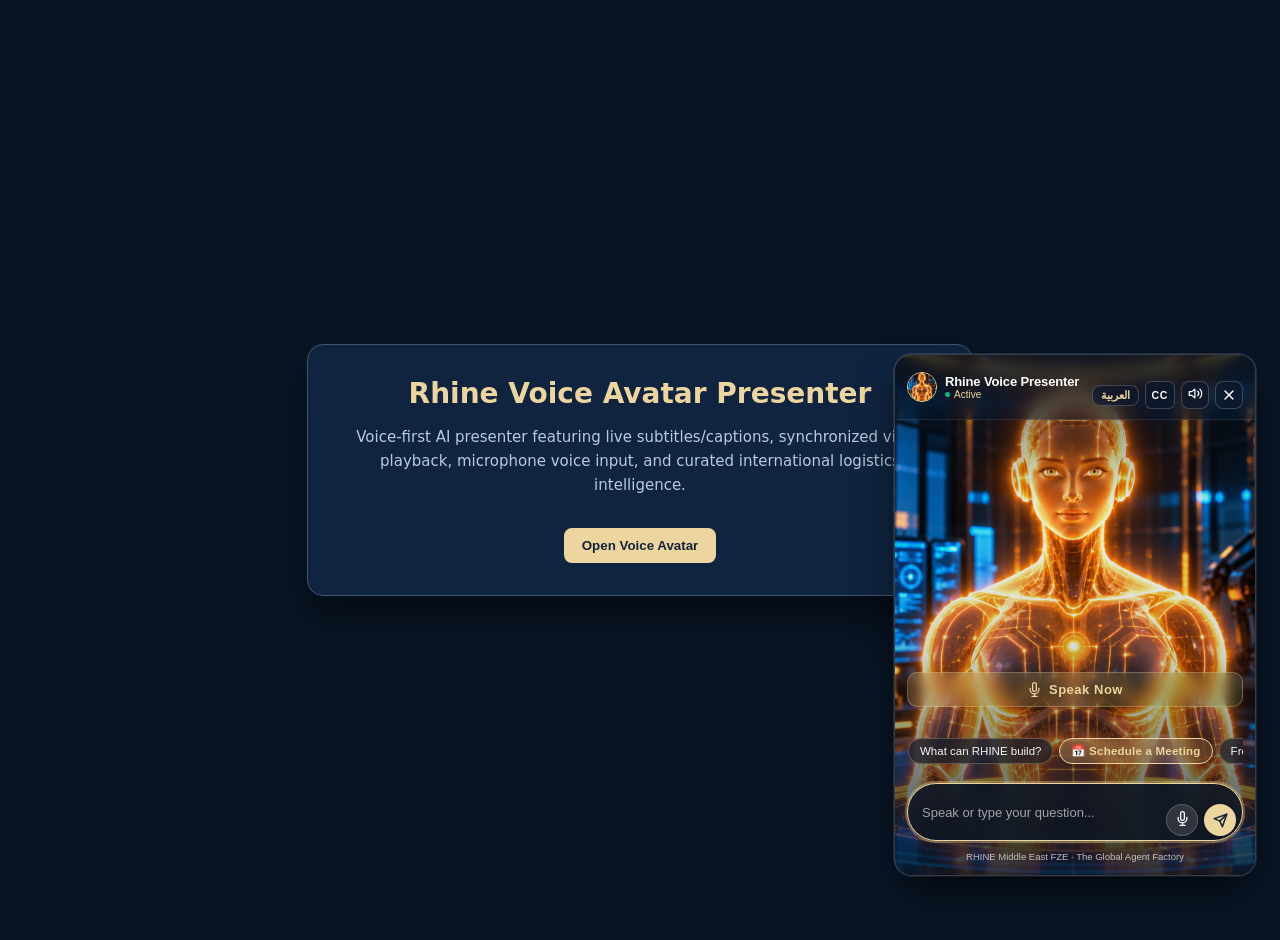
<file: AIAvatar.Widget/index.html>
<!DOCTYPE html>
<html lang="en">
<head>
  <meta charset="UTF-8">
  <meta name="viewport" content="width=device-width, initial-scale=1.0">
  <title>Rhine Voice Avatar - Standalone Demo</title>
  <link rel="stylesheet" href="avatar-widget.css">
  <style>
    body {
      margin: 0;
      background: #091525;
      color: #e9f0fa;
      font-family: system-ui, -apple-system, sans-serif;
      min-height: 100vh;
      display: flex;
      flex-direction: column;
      align-items: center;
      justify-content: center;
      padding: 20px;
      text-align: center;
    }
    .box {
      max-width: 600px;
      background: #102440;
      border: 1px solid #3c5675;
      border-radius: 16px;
      padding: 32px;
      box-shadow: 0 20px 40px rgba(0,0,0,0.5);
    }
    h1 { margin: 0 0 10px; color: #ecd59e; font-size: 28px; }
    p { color: #b8cadd; line-height: 1.6; font-size: 15px; }
    button {
      margin-top: 16px;
      background: #ecd59e;
      color: #14233c;
      border: 0;
      padding: 10px 18px;
      border-radius: 8px;
      font-weight: 650;
      cursor: pointer;
    }
  </style>
</head>
<body>
  <div class="box">
    <h1>Rhine Voice Avatar Presenter</h1>
    <p>Voice-first AI presenter featuring live subtitles/captions, synchronized video playback, microphone voice input, and curated international logistics intelligence.</p>
    <button onclick="if(window.rhineAvatar) window.rhineAvatar.open()">Open Voice Avatar</button>
  </div>

  <script src="avatar-widget.js"></script>
  <script>
    document.addEventListener("DOMContentLoaded", function () {
      window.rhineAvatar = new RhineAvatarWidget({
        endpoint: "/api/agent/chat",
        videoSrc: "assets/presenter.mp4",
        posterSrc: "assets/presenter-poster.jpg",
        kbUrl: "kb.json",
        title: "Rhine Voice Presenter",
        language: "en",
        autoOpen: true
      });
    });
  </script>
</body>
</html>
</file>
<file: AIAvatar.Widget/avatar-widget.css>
/**
 * Rhine AI Avatar Presenter - Overlay Mode (D-ID / HeyGen style)
 * Full portrait presenter video background with transparent floating captions & chat textbox.
 * No bulky blue backgrounds, no microphone circles, no prompt buttons.
 */

:root {
  --rhine-font: -apple-system, BlinkMacSystemFont, "Segoe UI", Roboto, Helvetica, Arial, sans-serif;
  --rhine-gold: #ecd59e;
  --rhine-gold-hover: #f4dcab;
  --rhine-accent: #10b981;
  --rhine-text-primary: #ffffff;
  --rhine-text-muted: #cbd5e1;
  --rhine-radius: 18px;
  --rhine-overlay-bg: rgba(10, 20, 36, 0.75);
  --rhine-overlay-border: rgba(255, 255, 255, 0.18);
  --rhine-shadow: 0 20px 45px -10px rgba(0, 0, 0, 0.75), 0 0 0 1px rgba(255, 255, 255, 0.12);
  --rhine-transition: all 0.22s cubic-bezier(0.16, 1, 0.3, 1);
}

/* ==========================================================================
   Floating Launcher Button
   ========================================================================== */
.rhine-launcher {
  position: fixed;
  bottom: 24px;
  right: 24px;
  z-index: 999990;
  display: flex;
  align-items: center;
  gap: 10px;
  background: rgba(10, 20, 36, 0.88);
  color: var(--rhine-text-primary);
  border: 1px solid var(--rhine-overlay-border);
  border-radius: 9999px;
  padding: 8px 16px 8px 8px;
  box-shadow: var(--rhine-shadow);
  cursor: pointer;
  backdrop-filter: blur(16px);
  -webkit-backdrop-filter: blur(16px);
  transition: var(--rhine-transition);
  font-family: var(--rhine-font);
  user-select: none;
}

.rhine-launcher:hover {
  transform: translateY(-2px);
  border-color: var(--rhine-gold);
  box-shadow: 0 12px 30px rgba(236, 213, 158, 0.3);
}

.rhine-launcher-avatar {
  position: relative;
  width: 42px;
  height: 42px;
  border-radius: 50%;
  overflow: hidden;
  border: 2px solid var(--rhine-gold);
  flex-shrink: 0;
  background: #172944;
}

.rhine-launcher-avatar img {
  width: 100%;
  height: 100%;
  object-fit: cover;
  display: block;
}

.rhine-launcher-badge {
  position: absolute;
  bottom: 1px;
  right: 1px;
  width: 11px;
  height: 11px;
  background: var(--rhine-accent);
  border: 2px solid #0a1424;
  border-radius: 50%;
  box-shadow: 0 0 8px var(--rhine-accent);
}

.rhine-launcher-text {
  display: flex;
  flex-direction: column;
  text-align: left;
}

.rhine-launcher-title {
  font-size: 13.5px;
  font-weight: 650;
  color: var(--rhine-text-primary);
}

.rhine-launcher-subtitle {
  font-size: 11px;
  color: var(--rhine-gold);
}

/* ==========================================================================
   Main Avatar Card (Full-Height Video with Transparent Overlays)
   ========================================================================== */
.rhine-avatar-widget {
  position: fixed;
  bottom: 24px;
  right: 24px;
  width: 360px;
  height: 520px;
  max-width: calc(100vw - 32px);
  max-height: calc(100vh - 48px);
  border-radius: var(--rhine-radius);
  box-shadow: var(--rhine-shadow);
  display: flex;
  flex-direction: column;
  justify-content: space-between;
  z-index: 999999;
  overflow: hidden;
  font-family: var(--rhine-font);
  color: var(--rhine-text-primary);
  border: 1px solid var(--rhine-overlay-border);
  background: #091525;
  transition: opacity 0.28s cubic-bezier(0.16, 1, 0.3, 1),
              transform 0.28s cubic-bezier(0.16, 1, 0.3, 1);
  transform-origin: bottom right;
}

.rhine-avatar-widget.rhine-hidden {
  opacity: 0;
  pointer-events: none;
  transform: scale(0.92) translateY(20px);
}

[dir="rtl"] .rhine-avatar-widget {
  direction: rtl;
  text-align: right;
  right: auto;
  left: 24px;
  transform-origin: bottom left;
}

[dir="rtl"] .rhine-launcher {
  right: auto;
  left: 24px;
}

/* Background Presenter Video (fills 100% of the card) */
.rhine-video-stage {
  position: absolute;
  inset: 0;
  width: 100%;
  height: 100%;
  overflow: hidden;
  z-index: 0;
  background: #091525;
}

.rhine-video-stage video {
  width: 100%;
  height: 100%;
  object-fit: cover;
  object-position: center top;
  display: block;
}

.rhine-video-fallback {
  position: absolute;
  inset: 0;
  display: none;
  background-size: cover;
  background-position: center top;
}

.rhine-video-fallback.visible {
  display: block;
}

/* Subtle gradient scrim so overlays are crystal clear */
.rhine-video-scrim {
  position: absolute;
  inset: 0;
  background: linear-gradient(
    180deg,
    rgba(10, 20, 36, 0.65) 0%,
    rgba(10, 20, 36, 0.05) 30%,
    rgba(10, 20, 36, 0.15) 55%,
    rgba(10, 20, 36, 0.85) 100%
  );
  pointer-events: none;
}

/* Speaking state — golden glow border pulse (lip-sync visual cue) */
@keyframes rhineSpeakGlow {
  0%, 100% {
    box-shadow: var(--rhine-shadow), 0 0 12px 2px rgba(236, 213, 158, 0.25);
  }
  50% {
    box-shadow: var(--rhine-shadow), 0 0 24px 6px rgba(236, 213, 158, 0.5), 0 0 48px 12px rgba(236, 213, 158, 0.15);
  }
}

.rhine-avatar-widget.rhine-speaking {
  animation: rhineSpeakGlow 1.5s ease-in-out infinite;
  border-color: var(--rhine-gold) !important;
}

.rhine-avatar-widget.rhine-speaking .rhine-video-stage video {
  filter: brightness(1.05) contrast(1.02);
}

.rhine-avatar-widget.rhine-speaking .rhine-sound-wave span {
  animation-play-state: running;
}

.rhine-avatar-widget:not(.rhine-speaking) .rhine-sound-wave span {
  animation-play-state: paused;
}

/* ==========================================================================
   Transparent Top Bar
   ========================================================================== */
.rhine-top-bar {
  position: relative;
  z-index: 2;
  display: flex;
  align-items: center;
  justify-content: space-between;
  padding: 10px 12px;
  background: rgba(10, 20, 36, 0.45);
  backdrop-filter: blur(8px);
  -webkit-backdrop-filter: blur(8px);
  border-bottom: 1px solid rgba(255, 255, 255, 0.1);
}

.rhine-top-info {
  display: flex;
  align-items: center;
  gap: 8px;
}

.rhine-top-title {
  font-size: 13px;
  font-weight: 650;
  color: var(--rhine-text-primary);
  letter-spacing: -0.01em;
}

.rhine-top-status {
  display: flex;
  align-items: center;
  gap: 4px;
  font-size: 10px;
  color: var(--rhine-gold);
}

.rhine-top-actions {
  display: flex;
  align-items: center;
  gap: 6px;
}

.rhine-btn-icon {
  background: rgba(15, 25, 45, 0.6);
  border: 1px solid rgba(255, 255, 255, 0.2);
  color: #ffffff;
  border-radius: 8px;
  width: 28px;
  height: 28px;
  display: inline-flex;
  align-items: center;
  justify-content: center;
  cursor: pointer;
  transition: var(--rhine-transition);
  padding: 0;
  backdrop-filter: blur(6px);
}

.rhine-btn-icon:hover {
  background: rgba(255, 255, 255, 0.2);
  border-color: var(--rhine-gold);
  color: var(--rhine-gold);
}

.rhine-lang-btn {
  background: rgba(15, 25, 45, 0.6);
  border: 1px solid rgba(255, 255, 255, 0.2);
  color: var(--rhine-gold);
  font-size: 11px;
  font-weight: 650;
  border-radius: 8px;
  padding: 3px 8px;
  cursor: pointer;
  transition: var(--rhine-transition);
  backdrop-filter: blur(6px);
}

.rhine-lang-btn:hover {
  border-color: var(--rhine-gold);
  background: rgba(255, 255, 255, 0.2);
}

/* ==========================================================================
   Bottom Controls & Transparent Floating Caption & Chat Textbox
   ========================================================================== */
.rhine-bottom-container {
  position: relative;
  z-index: 2;
  display: flex;
  flex-direction: column;
  gap: 8px;
  padding: 12px;
}

/* Transparent Floating Caption Box (Matches Reference Screenshot) */
.rhine-caption-overlay {
  background: var(--rhine-overlay-bg);
  border: 1px solid var(--rhine-overlay-border);
  border-radius: 14px;
  padding: 10px 14px;
  box-shadow: 0 8px 24px rgba(0, 0, 0, 0.5);
  backdrop-filter: blur(12px);
  -webkit-backdrop-filter: blur(12px);
  min-height: 58px;
  max-height: 135px;
  overflow-y: auto;
  transition: var(--rhine-transition);
}

.rhine-caption-overlay.rhine-caption-hidden {
  opacity: 0;
  pointer-events: none;
  max-height: 0;
  min-height: 0;
  padding: 0;
  margin: 0;
  border-width: 0;
  overflow: hidden;
  transform: translateY(10px);
}

.rhine-cc-btn {
  font-size: 10.5px;
  font-weight: 800;
  letter-spacing: 0.06em;
  padding: 2px 6px;
  width: auto;
  min-width: 30px;
  border-radius: 6px;
}

.rhine-cc-btn.active {
  color: var(--rhine-gold);
  border-color: var(--rhine-gold);
  background: rgba(236, 213, 158, 0.25);
  box-shadow: 0 0 8px rgba(236, 213, 158, 0.35);
}

.rhine-caption-overlay::-webkit-scrollbar {
  width: 4px;
}
.rhine-caption-overlay::-webkit-scrollbar-thumb {
  background: rgba(255, 255, 255, 0.25);
  border-radius: 4px;
}

.rhine-caption-header {
  display: flex;
  align-items: center;
  justify-content: space-between;
  margin-bottom: 4px;
}

.rhine-caption-badge {
  font-size: 9.5px;
  font-weight: 700;
  letter-spacing: 0.08em;
  color: var(--rhine-gold);
  text-transform: uppercase;
  display: flex;
  align-items: center;
  gap: 5px;
}

.rhine-caption-dot {
  width: 5px;
  height: 5px;
  border-radius: 50%;
  background: var(--rhine-accent);
}

.rhine-sound-wave {
  display: flex;
  align-items: center;
  gap: 2px;
  height: 10px;
}

.rhine-sound-wave span {
  width: 2px;
  height: 3px;
  background: var(--rhine-gold);
  border-radius: 1px;
}

.rhine-speaking .rhine-sound-wave span:nth-child(1) {
  animation: rhineWave 0.5s ease-in-out infinite alternate;
}
.rhine-speaking .rhine-sound-wave span:nth-child(2) {
  animation: rhineWave 0.5s ease-in-out 0.15s infinite alternate;
}
.rhine-speaking .rhine-sound-wave span:nth-child(3) {
  animation: rhineWave 0.5s ease-in-out 0.3s infinite alternate;
}

@keyframes rhineWave {
  0% { height: 3px; }
  100% { height: 11px; }
}

.rhine-caption-content {
  font-size: 13px;
  line-height: 1.48;
  color: #ffffff;
  font-weight: 500;
  text-shadow: 0 1px 2px rgba(0, 0, 0, 0.6);
  word-break: break-word;
}

/* Transparent Chat Textbox ("Write here...") */
.rhine-chat-form {
  display: flex;
  align-items: center;
  gap: 6px;
  background: rgba(10, 20, 36, 0.85);
  border: 1px solid var(--rhine-overlay-border);
  border-radius: 9999px;
  padding: 4px 6px 4px 14px;
  backdrop-filter: blur(12px);
  -webkit-backdrop-filter: blur(12px);
  box-shadow: 0 4px 16px rgba(0, 0, 0, 0.4);
  transition: var(--rhine-transition);
}

.rhine-chat-form:focus-within {
  border-color: var(--rhine-gold);
  box-shadow: 0 0 0 2px rgba(236, 213, 158, 0.35);
}

.rhine-chat-input {
  flex: 1;
  background: transparent;
  border: none;
  outline: none;
  font-family: var(--rhine-font);
  font-size: 13px;
  color: #ffffff;
  padding: 6px 0;
}

.rhine-chat-input::placeholder {
  color: rgba(255, 255, 255, 0.6);
}

.rhine-chat-mic {
  background: rgba(255, 255, 255, 0.12);
  color: #ffffff;
  border: 1px solid rgba(255, 255, 255, 0.2);
  border-radius: 50%;
  width: 32px;
  height: 32px;
  display: flex;
  align-items: center;
  justify-content: center;
  cursor: pointer;
  flex-shrink: 0;
  padding: 0;
  transition: var(--rhine-transition);
}

.rhine-chat-mic:hover {
  background: rgba(236, 213, 158, 0.25);
  border-color: var(--rhine-gold);
  color: var(--rhine-gold);
}

.rhine-chat-mic.listening {
  background: #ef4444;
  color: #ffffff;
  border-color: #ef4444;
  animation: rhineMicPulse 1.2s infinite;
}

@keyframes rhineMicPulse {
  0% { box-shadow: 0 0 0 0 rgba(239, 68, 68, 0.6); }
  70% { box-shadow: 0 0 0 10px rgba(239, 68, 68, 0); }
  100% { box-shadow: 0 0 0 0 rgba(239, 68, 68, 0); }
}

.rhine-chat-send {
  background: var(--rhine-gold);
  color: #14233c;
  border: none;
  border-radius: 50%;
  width: 32px;
  height: 32px;
  display: flex;
  align-items: center;
  justify-content: center;
  cursor: pointer;
  flex-shrink: 0;
  padding: 0;
  transition: var(--rhine-transition);
}

.rhine-chat-send:hover {
  background: var(--rhine-gold-hover);
  transform: scale(1.06);
}

.rhine-chat-send:disabled {
  opacity: 0.4;
  cursor: not-allowed;
  transform: none;
}

.rhine-legal-subtext {
  font-size: 9.5px;
  color: rgba(255, 255, 255, 0.7);
  text-align: center;
  line-height: 1.25;
  user-select: none;
  margin-top: 2px;
}

/* Responsive */
@media (max-width: 480px) {
  .rhine-avatar-widget {
    width: calc(100vw - 20px);
    right: 10px;
    bottom: 10px;
    height: 480px;
  }
  [dir="rtl"] .rhine-avatar-widget {
    left: 10px;
    right: auto;
  }
}

@media (prefers-reduced-motion: reduce) {
  .rhine-avatar-widget,
  .rhine-launcher,
  .rhine-chat-send {
    transition: none !important;
    animation: none !important;
  }
}

/* ==========================================================================
   Mic Listening Overlay (shown while recording)
   ========================================================================== */
.rhine-mic-overlay {
  position: absolute;
  inset: 0;
  z-index: 20;
  display: flex;
  flex-direction: column;
  align-items: center;
  justify-content: center;
  gap: 12px;
  background: rgba(7, 15, 30, 0.82);
  backdrop-filter: blur(8px);
  -webkit-backdrop-filter: blur(8px);
  border-radius: var(--rhine-radius);
  animation: rhineFadeIn 0.2s ease;
}

@keyframes rhineMicPulse {
  0%, 100% { transform: scale(1); opacity: 1; box-shadow: 0 0 0 0 rgba(236, 213, 158, 0.5); }
  50% { transform: scale(1.12); opacity: 0.9; box-shadow: 0 0 0 16px rgba(236, 213, 158, 0); }
}

.rhine-mic-pulse {
  width: 72px;
  height: 72px;
  border-radius: 50%;
  background: linear-gradient(135deg, rgba(236, 213, 158, 0.2), rgba(16, 185, 129, 0.15));
  border: 2px solid var(--rhine-gold);
  display: flex;
  align-items: center;
  justify-content: center;
  color: var(--rhine-gold);
  cursor: pointer;
  transition: transform 0.15s ease;
  animation: rhineMicPulse 1.2s ease-in-out infinite;
}

.rhine-mic-pulse:hover {
  transform: scale(1.08);
}

.rhine-mic-close {
  position: absolute;
  top: 14px;
  right: 14px;
  width: 32px;
  height: 32px;
  border-radius: 50%;
  background: rgba(255, 255, 255, 0.12);
  border: 1px solid rgba(255, 255, 255, 0.25);
  color: #fff;
  font-size: 14px;
  font-weight: 700;
  display: flex;
  align-items: center;
  justify-content: center;
  cursor: pointer;
  transition: all 0.2s ease;
  z-index: 25;
}

.rhine-mic-close:hover {
  background: rgba(239, 68, 68, 0.4);
  border-color: #ef4444;
  transform: scale(1.1);
}

.rhine-mic-label {
  font-size: 14px;
  font-weight: 600;
  color: var(--rhine-gold);
  letter-spacing: 0.05em;
  text-transform: uppercase;
}

.rhine-mic-interim {
  font-size: 13.5px;
  color: #f1f5f9;
  text-align: center;
  max-width: 88%;
  min-height: 22px;
  font-style: italic;
  line-height: 1.4;
  background: rgba(0, 0, 0, 0.3);
  padding: 4px 12px;
  border-radius: 8px;
}

.rhine-mic-actions {
  display: flex;
  justify-content: center;
}

.rhine-mic-submit-btn {
  display: none;
  align-items: center;
  gap: 6px;
  padding: 8px 18px;
  background: linear-gradient(135deg, var(--rhine-gold), #dfbd76);
  color: #0b1526;
  font-size: 13px;
  font-weight: 700;
  font-family: var(--rhine-font);
  border: none;
  border-radius: 999px;
  cursor: pointer;
  transition: all 0.2s ease;
  box-shadow: 0 4px 14px rgba(236, 213, 158, 0.4);
}

.rhine-mic-submit-btn:hover {
  transform: scale(1.05);
  box-shadow: 0 6px 18px rgba(236, 213, 158, 0.6);
}

.rhine-mic-chips {
  margin-top: 10px;
  text-align: center;
  max-width: 92%;
}

.rhine-mic-hint {
  font-size: 11.5px;
  color: rgba(236, 213, 158, 0.85);
  margin-bottom: 8px;
  font-weight: 500;
}

.rhine-mic-chip-list {
  display: flex;
  flex-wrap: wrap;
  gap: 6px;
  justify-content: center;
  max-height: 130px;
  overflow-y: auto;
}

/* ==========================================================================
   Speak Now Button (prominent shortcut between captions and input)
   ========================================================================== */
.rhine-speak-now-btn {
  display: flex;
  align-items: center;
  justify-content: center;
  gap: 7px;
  width: 100%;
  padding: 9px 16px;
  border: none;
  border-radius: 10px;
  background: linear-gradient(135deg, rgba(236, 213, 158, 0.18), rgba(16, 185, 129, 0.12));
  border: 1px solid rgba(236, 213, 158, 0.3);
  color: var(--rhine-gold);
  font-size: 13px;
  font-weight: 600;
  font-family: var(--rhine-font);
  cursor: pointer;
  transition: var(--rhine-transition);
  letter-spacing: 0.04em;
  backdrop-filter: blur(6px);
  -webkit-backdrop-filter: blur(6px);
  margin-bottom: 4px;
}

.rhine-speak-now-btn:hover {
  background: linear-gradient(135deg, rgba(236, 213, 158, 0.28), rgba(16, 185, 129, 0.2));
  border-color: var(--rhine-gold);
  transform: translateY(-1px);
  box-shadow: 0 4px 16px rgba(236, 213, 158, 0.2);
}

.rhine-speak-now-btn.listening {
  background: linear-gradient(135deg, rgba(239, 68, 68, 0.2), rgba(220, 38, 38, 0.15));
  border-color: rgba(239, 68, 68, 0.6);
  color: #fca5a5;
  animation: rhineMicPulse 1s ease-in-out infinite;
}

.rhine-speak-now-btn svg {
  flex-shrink: 0;
}

/* Mic button listening state (within input bar) */
.rhine-chat-mic.listening {
  background: rgba(239, 68, 68, 0.2);
  border-color: rgba(239, 68, 68, 0.5);
  color: #fca5a5;
  animation: rhineMicPulse 1s ease-in-out infinite;
}

/* Mic button on staging page recording state */
button#mic.recording {
  outline: 2px solid rgba(239, 68, 68, 0.7);
  outline-offset: 2px;
}

/* Customer Quick Question Chips */
.rhine-quick-questions {
  display: flex;
  gap: 6px;
  overflow-x: auto;
  padding: 3px 1px 6px 1px;
  margin-bottom: 5px;
  scrollbar-width: none;
  -webkit-overflow-scrolling: touch;
}

.rhine-quick-questions::-webkit-scrollbar {
  display: none;
}

.rhine-chip {
  flex-shrink: 0;
  display: inline-flex;
  align-items: center;
  padding: 5px 11px;
  background: rgba(15, 23, 42, 0.65);
  border: 1px solid rgba(236, 213, 158, 0.28);
  border-radius: 999px;
  color: #f1f5f9;
  font-size: 11.5px;
  font-weight: 500;
  font-family: var(--rhine-font);
  cursor: pointer;
  white-space: nowrap;
  backdrop-filter: blur(8px);
  -webkit-backdrop-filter: blur(8px);
  transition: all 0.2s ease;
}

.rhine-chip:hover {
  background: rgba(236, 213, 158, 0.22);
  border-color: var(--rhine-gold);
  color: var(--rhine-gold);
  transform: translateY(-1px);
  box-shadow: 0 2px 8px rgba(236, 213, 158, 0.2);
}

/* Customer Question vs AI Answer inside floating caption overlay */
.rhine-caption-q {
  font-size: 11.5px;
  color: #e2e8f0;
  margin-bottom: 6px;
  padding-bottom: 5px;
  border-bottom: 1px dashed rgba(236, 213, 158, 0.3);
  line-height: 1.45;
}

.rhine-caption-q strong {
  color: var(--rhine-gold);
  font-weight: 600;
  letter-spacing: 0.03em;
}

.rhine-caption-a {
  line-height: 1.5;
  color: rgba(255, 255, 255, 0.95);
}

/* Mic pulsing animation during active speech recording */
@keyframes rhineMicPulse {
  0%, 100% {
    transform: scale(1);
    box-shadow: 0 0 0 0 rgba(239, 68, 68, 0.4);
  }
  50% {
    transform: scale(1.02);
    box-shadow: 0 0 14px 3px rgba(239, 68, 68, 0.45);
  }
}

/* ==========================================================================
   Live Waveform Bars (driven by Web Audio API)
   ========================================================================== */
.rhine-live-wave {
  display: flex;
  align-items: center;
  justify-content: center;
  gap: 3px;
  height: 44px;
  width: 80%;
  margin: 0 auto;
}

.rhine-wave-bar {
  display: inline-block;
  width: 4px;
  height: 4px;
  background: var(--rhine-gold);
  border-radius: 3px;
  transition: height 0.08s ease, opacity 0.08s ease;
  opacity: 0.5;
  animation: rhineLiveBarIdle 1.4s ease-in-out infinite;
}

/* Stagger idle animation so bars look alive even when silent */
.rhine-wave-bar:nth-child(odd)  { animation-delay: 0s;     animation-duration: 1.2s; }
.rhine-wave-bar:nth-child(even) { animation-delay: 0.35s;  animation-duration: 1.6s; }

@keyframes rhineLiveBarIdle {
  0%, 100% { height: 4px;  opacity: 0.35; }
  50%       { height: 12px; opacity: 0.6;  }
}

/* ==========================================================================
   Countdown Pill
   ========================================================================== */
.rhine-countdown {
  font-size: 11px;
  font-weight: 600;
  letter-spacing: 0.04em;
  color: rgba(236, 213, 158, 0.7);
  background: rgba(0, 0, 0, 0.3);
  padding: 3px 10px;
  border-radius: 999px;
  border: 1px solid rgba(236, 213, 158, 0.2);
  min-width: 100px;
  text-align: center;
  transition: color 0.4s ease;
}

/* ==========================================================================
   Analyzing Dots Animation
   ========================================================================== */
.rhine-analyzing-dots {
  display: inline-block;
  color: var(--rhine-accent);
  font-size: 16px;
  letter-spacing: 4px;
  animation: rhineAnalyzingPulse 1s ease-in-out infinite;
}

@keyframes rhineAnalyzingPulse {
  0%, 100% { opacity: 1;   transform: scale(1);    }
  50%       { opacity: 0.4; transform: scale(0.85); }
}

/* ==========================================================================
   RHINE Meeting Request Flow Components & Review Modal
   ========================================================================== */
.rhine-meeting-actions {
  display: flex;
  flex-wrap: wrap;
  gap: 8px;
  margin-bottom: 8px;
  width: 100%;
}

.rhine-meeting-chip {
  background: rgba(236, 213, 158, 0.15);
  border: 1px solid rgba(236, 213, 158, 0.4);
  color: var(--rhine-gold);
  border-radius: 20px;
  padding: 6px 14px;
  font-size: 12.5px;
  font-weight: 600;
  cursor: pointer;
  transition: all 0.2s ease;
  backdrop-filter: blur(8px);
}

.rhine-meeting-chip:hover {
  background: var(--rhine-gold);
  color: #0b1528;
  transform: translateY(-1px);
}

.rhine-meeting-chip.secondary {
  background: rgba(255, 255, 255, 0.08);
  border-color: rgba(255, 255, 255, 0.2);
  color: rgba(255, 255, 255, 0.85);
}

.rhine-meeting-chip.secondary:hover {
  background: rgba(255, 255, 255, 0.2);
  color: #fff;
}

/* Modal Overlay covering widget */
.rhine-modal-overlay {
  position: absolute;
  inset: 0;
  z-index: 50;
  background: rgba(7, 13, 26, 0.92);
  backdrop-filter: blur(14px);
  -webkit-backdrop-filter: blur(14px);
  border-radius: var(--rhine-radius);
  display: flex;
  flex-direction: column;
  overflow: hidden;
  animation: rhineFadeIn 0.25s ease-out;
}

.rhine-modal-header {
  padding: 13px 16px;
  background: rgba(15, 26, 50, 0.65);
  border-bottom: 1px solid rgba(236, 213, 158, 0.2);
  display: flex;
  justify-content: space-between;
  align-items: center;
}

.rhine-modal-title {
  font-size: 14.5px;
  font-weight: 700;
  color: var(--rhine-gold);
  letter-spacing: 0.02em;
}

.rhine-modal-close-btn {
  background: none;
  border: none;
  color: rgba(255, 255, 255, 0.7);
  font-size: 16px;
  cursor: pointer;
  padding: 2px 6px;
  border-radius: 4px;
  transition: color 0.15s ease;
}

.rhine-modal-close-btn:hover {
  color: #fff;
}

.rhine-modal-body {
  padding: 13px 16px;
  overflow-y: auto;
  flex: 1;
  display: flex;
  flex-direction: column;
  gap: 10px;
  font-size: 12.5px;
}

.rhine-modal-intro {
  color: rgba(255, 255, 255, 0.82);
  font-size: 12px;
  line-height: 1.4;
  margin-bottom: 2px;
}

.rhine-review-table {
  display: flex;
  flex-direction: column;
  gap: 8px;
  background: rgba(0, 0, 0, 0.35);
  border: 1px solid rgba(236, 213, 158, 0.2);
  border-radius: 10px;
  padding: 10px 12px;
}

.rhine-review-row {
  display: flex;
  flex-direction: column;
  gap: 2px;
  border-bottom: 1px solid rgba(255, 255, 255, 0.06);
  padding-bottom: 6px;
}

.rhine-review-row:last-child {
  border-bottom: none;
  padding-bottom: 0;
}

.rhine-review-label {
  font-size: 11px;
  font-weight: 600;
  text-transform: uppercase;
  letter-spacing: 0.05em;
  color: var(--rhine-gold);
}

.rhine-review-val {
  color: #f8fafc;
  font-size: 12.5px;
  line-height: 1.35;
  word-break: break-word;
  white-space: pre-wrap;
}

.rhine-modal-footer {
  padding: 12px 16px;
  background: rgba(15, 26, 50, 0.7);
  border-top: 1px solid rgba(236, 213, 158, 0.2);
  display: flex;
  flex-direction: column;
  gap: 8px;
}

.rhine-btn-group {
  display: flex;
  gap: 8px;
  width: 100%;
}

.rhine-modal-btn {
  flex: 1;
  padding: 9px 12px;
  border-radius: 8px;
  font-size: 12px;
  font-weight: 600;
  cursor: pointer;
  transition: all 0.2s ease;
  text-align: center;
  border: none;
}

.rhine-modal-btn.primary {
  background: linear-gradient(135deg, #ecd59e, #d8bc78);
  color: #081120;
  box-shadow: 0 4px 12px rgba(236, 213, 158, 0.25);
}

.rhine-modal-btn.primary:hover:not(:disabled) {
  background: linear-gradient(135deg, #f4e3b8, #e5cb88);
  transform: translateY(-1px);
}

.rhine-modal-btn.secondary {
  background: rgba(255, 255, 255, 0.1);
  color: #fff;
  border: 1px solid rgba(255, 255, 255, 0.25);
}

.rhine-modal-btn.secondary:hover {
  background: rgba(255, 255, 255, 0.18);
}

.rhine-modal-btn.cancel {
  background: transparent;
  color: rgba(255, 255, 255, 0.65);
  font-weight: 500;
  padding: 6px;
}

.rhine-modal-btn.cancel:hover {
  color: #ef4444;
}

.rhine-modal-btn:disabled {
  opacity: 0.5;
  cursor: not-allowed;
  transform: none;
}

/* Edit Form inside modal */
.rhine-edit-form {
  display: flex;
  flex-direction: column;
  gap: 10px;
}

.rhine-edit-field {
  display: flex;
  flex-direction: column;
  gap: 3px;
}

.rhine-edit-label {
  font-size: 11px;
  font-weight: 600;
  color: var(--rhine-gold);
}

.rhine-edit-input,
.rhine-edit-textarea {
  background: rgba(0, 0, 0, 0.4);
  border: 1px solid rgba(236, 213, 158, 0.3);
  border-radius: 6px;
  padding: 7px 10px;
  color: #fff;
  font-size: 12px;
  font-family: inherit;
  outline: none;
  transition: border-color 0.2s ease;
}

.rhine-edit-input:focus,
.rhine-edit-textarea:focus {
  border-color: var(--rhine-gold);
}

.rhine-edit-textarea {
  min-height: 60px;
  resize: vertical;
}

/* ==========================================================================
   Meeting Request Flow — table-based review & chip helpers
   ========================================================================== */

/* The JS renders a <table> inside .rhine-review-table */
.rhine-review-table {
  width: 100%;
  border-collapse: collapse;
}

.rhine-review-table tr {
  border-bottom: 1px solid rgba(255, 255, 255, 0.06);
}

.rhine-review-table tr:last-child {
  border-bottom: none;
}

.rhine-review-table td {
  padding: 7px 4px;
  vertical-align: top;
  font-size: 12.5px;
  line-height: 1.4;
}

/* Label cell — gold, uppercase */
.rhine-review-label {
  font-size: 11px;
  font-weight: 600;
  text-transform: uppercase;
  letter-spacing: 0.05em;
  color: var(--rhine-gold);
  white-space: nowrap;
  padding-right: 12px;
  width: 40%;
}

/* Value cell — white text (alias for old .rhine-review-val) */
.rhine-review-value,
.rhine-review-val {
  color: #f8fafc;
  word-break: break-word;
  white-space: pre-wrap;
}

/* Meeting offer chips container */
.rhine-meeting-actions {
  display: flex;
  flex-wrap: wrap;
  gap: 8px;
  padding: 6px 12px 8px;
  justify-content: center;
}

/* Individual meeting chips */
.rhine-meeting-chip {
  padding: 9px 18px;
  border-radius: 8px;
  font-size: 13px;
  font-weight: 600;
  cursor: pointer;
  transition: all 0.2s ease;
  border: none;
  font-family: var(--rhine-font);
  letter-spacing: 0.01em;
}

.rhine-meeting-chip.primary {
  background: linear-gradient(135deg, #ecd59e, #d8bc78);
  color: #081120;
  box-shadow: 0 4px 12px rgba(236, 213, 158, 0.25);
}

.rhine-meeting-chip.primary:hover {
  background: linear-gradient(135deg, #f4e3b8, #e5cb88);
  transform: translateY(-1px);
  box-shadow: 0 6px 16px rgba(236, 213, 158, 0.35);
}

.rhine-meeting-chip.secondary {
  background: rgba(255, 255, 255, 0.1);
  color: #fff;
  border: 1px solid rgba(255, 255, 255, 0.25);
}

.rhine-meeting-chip.secondary:hover {
  background: rgba(255, 255, 255, 0.18);
}

/* Quick-chip meeting button — gold accent style */
.rhine-chip.rhine-chip-meeting {
  background: linear-gradient(135deg, rgba(236, 213, 158, 0.22), rgba(236, 213, 158, 0.10));
  border: 1px solid var(--rhine-gold);
  color: var(--rhine-gold);
  font-weight: 700;
  letter-spacing: 0.02em;
}

.rhine-chip.rhine-chip-meeting:hover {
  background: linear-gradient(135deg, rgba(236, 213, 158, 0.40), rgba(236, 213, 158, 0.22));
  box-shadow: 0 4px 14px rgba(236, 213, 158, 0.35);
  transform: translateY(-2px);
  color: #fff;
}
</file>
